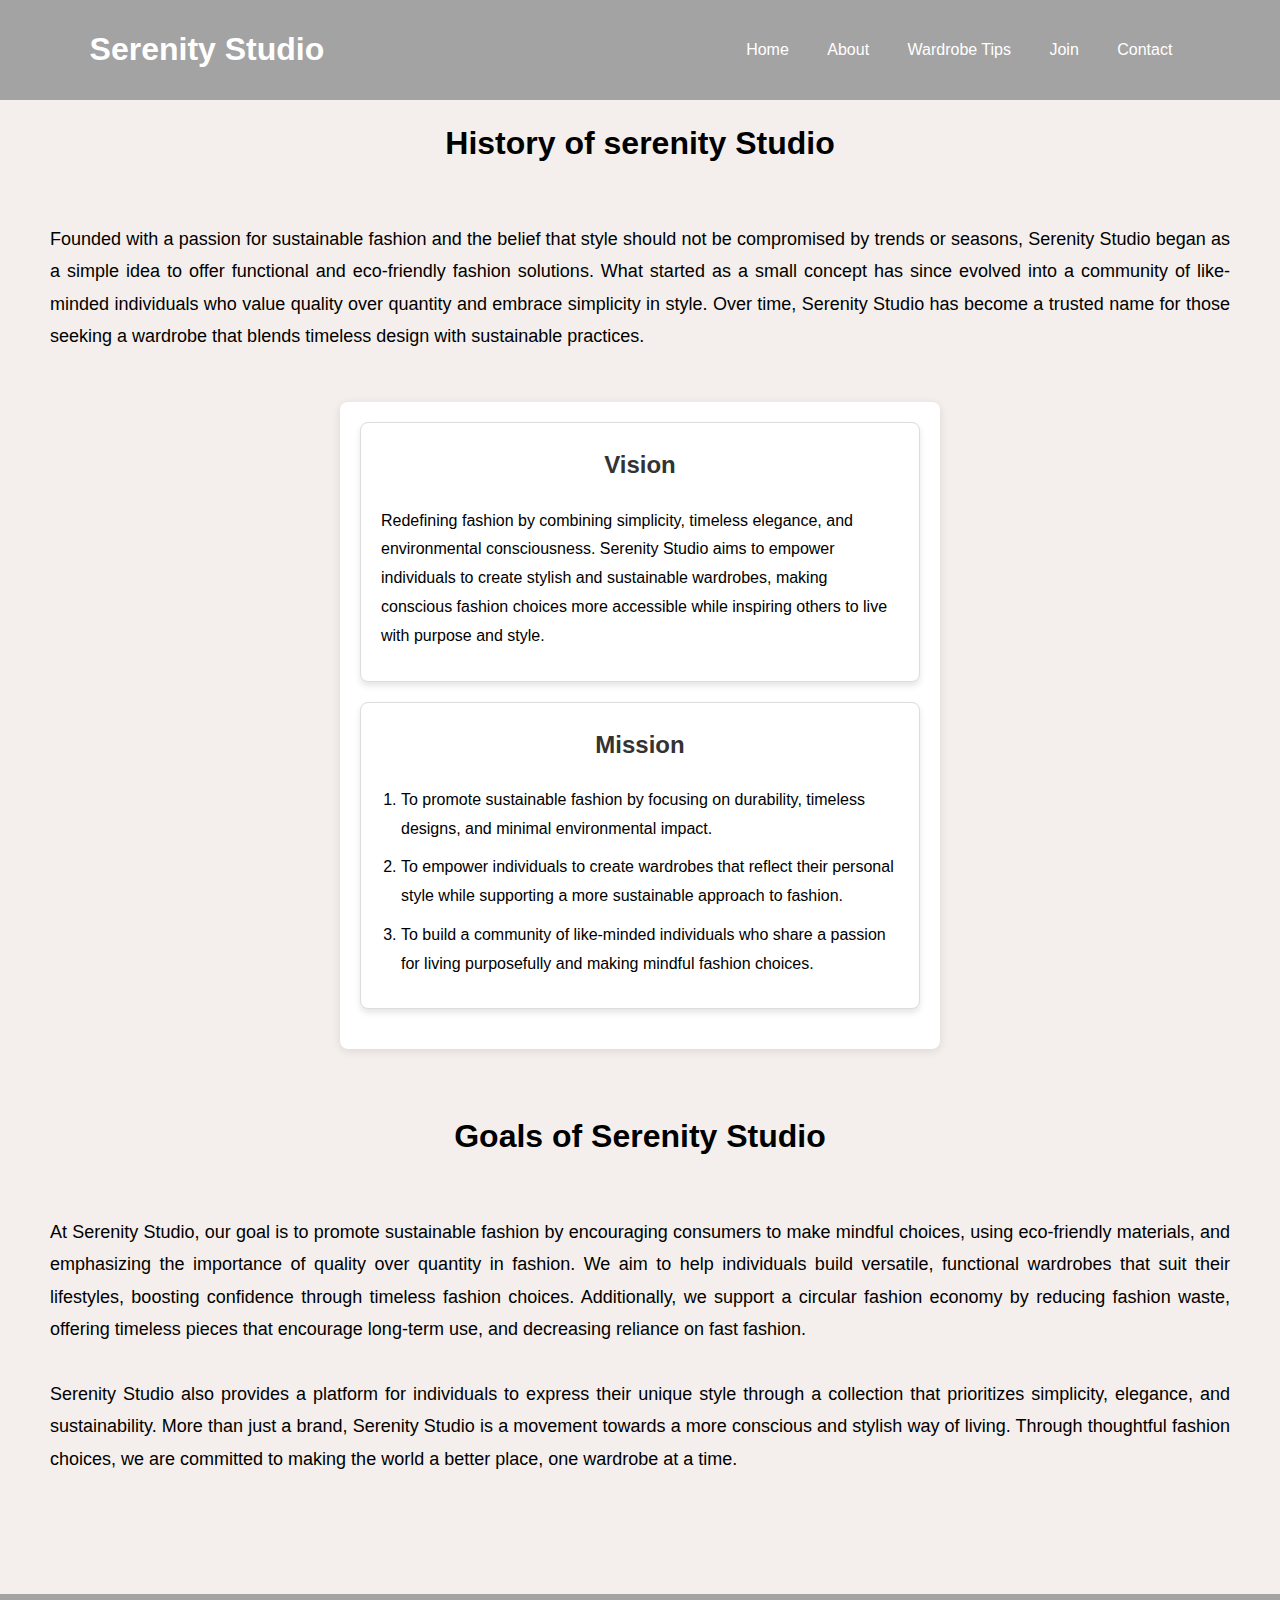
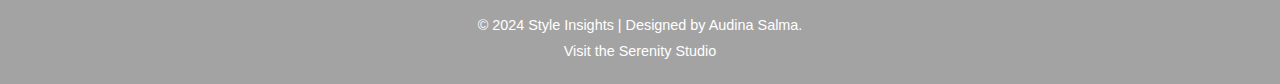
<file: uts-1.html>
<!DOCTYPE html>
<html lang="en">
<head>
    <meta charset="UTF-8">
    <meta name="viewport" content="width=device-width, initial-scale=1.0">
    <title>Serenity Studio</title>
    <link rel="icon" type="image/x-icon" href="images/logo.jpg">
    <link rel="stylesheet" href="uts.css">
<br>
</head>

<body>

<!-- Navbar -->
<nav id="navbar">
  <div class="navbarjudul">
    <a href="uts.html">Serenity Studio</a>
  </div>
          
  <div class="navbartoggle">
    <a href="uts.html">Home</a>
    <a href="uts-1.html">About</a>
    <a href="uts-2.html">Wardrobe Tips</a>
    <a href="uts-3.html">Join</a>
    <a href="uts-3.html">Contact</a>
  </div>
</nav>
    
<br><br><br>

<h1>History of serenity Studio</h1>
  <p class="paragraph">
    Founded with a passion for sustainable fashion and the belief that style should not be compromised by trends or seasons,
    Serenity Studio began as a simple idea to offer functional and eco-friendly fashion solutions. What started as a small 
    concept has since evolved into a community of like-minded individuals who value quality over quantity and embrace simplicity in style.
    Over time, Serenity Studio has become a trusted name for those seeking a wardrobe that blends timeless design with sustainable practices.
    </p>
       
<div class="container">
  <div class="box">
  <h2>Vision</h2>
    <p>
    Redefining fashion by combining simplicity, timeless elegance, and environmental consciousness. Serenity Studio aims to empower individuals to create stylish and sustainable wardrobes, making conscious fashion choices more accessible while inspiring others to live with purpose and style.
    </p>
</div>

<div class="box">
  <h2>Mission</h2>
    <ol>
    <li>To promote sustainable fashion by focusing on durability, timeless designs, and minimal environmental impact.</li>
    <li>To empower individuals to create wardrobes that reflect their personal style while supporting a more sustainable approach to fashion.</li>
    <li>To build a community of like-minded individuals who share a passion for living purposefully and making mindful fashion choices.</li>
    </ol>
  </div>
</div>

<br>
<h1>Goals of Serenity Studio</h1>
<p class="paragraph">
  At Serenity Studio, our goal is to promote sustainable fashion by encouraging consumers to make mindful choices, using eco-friendly materials, and emphasizing the importance of quality over quantity in fashion. 
  We aim to help individuals build versatile, functional wardrobes that suit their lifestyles, boosting confidence through timeless fashion choices. Additionally, we support a circular fashion economy by reducing fashion waste,
  offering timeless pieces that encourage long-term use, and decreasing reliance on fast fashion. 
  <br><br>
  Serenity Studio also provides a platform for individuals to express their unique style through a collection that prioritizes simplicity, elegance, and sustainability. More than just a brand, Serenity Studio is a movement towards
  a more conscious and stylish way of living. Through thoughtful fashion choices, we are committed to making the world a better place, one wardrobe at a time.
</p>
<br>

<!-- Footer -->
<footer>
  © 2024 Style Insights | Designed by Audina Salma.<br>
  Visit the <a href="https://fashiontoday.co.id/?srsltid=AfmBOoqaASinMfjSGoMJPFTDf7Dpwi4NiIgHk-z7wu6MhLtG1fGKeW2V" target="_blank">Serenity Studio</a>
  </footer>
  
<!-- Javascript -->
<script type="text/javascript">
  var lastScrollTop = 0;
    navbar = document.getElementById("navbar");
  window.addEventListener("scroll", function(){
    var scrollTop = window.pageYOffset || document
      .documentElement.scrollTop;
    if (scrollTop > lastScrollTop){
      navbar.style.top='-80px';
    } else {
      navbar.style.top="0";
    }
      lastScrollTop = scrollTop;
  })
</script>

<button id="scrollToTopBtn" class="scroll-to-top" style="font-size: 30px;">&#11121</button>
<script>
  const scrollToTopBtn = document.getElementById("scrollToTopBtn");

// Memunculkan button jika di scroll sesuai height
window.onscroll = function () {
  if (document.body.scrollTop > 185 || document.documentElement.scrollTop > 185) {
    scrollToTopBtn.style.display = "block";
  } else {
    scrollToTopBtn.style.display = "none";
  }
};

// Akan scroll ke atas
scrollToTopBtn.addEventListener("click", function () {
  window.scrollTo({
    top: 0,
    behavior: "smooth",
  });
});
</script>

</body>
</html>
</file>
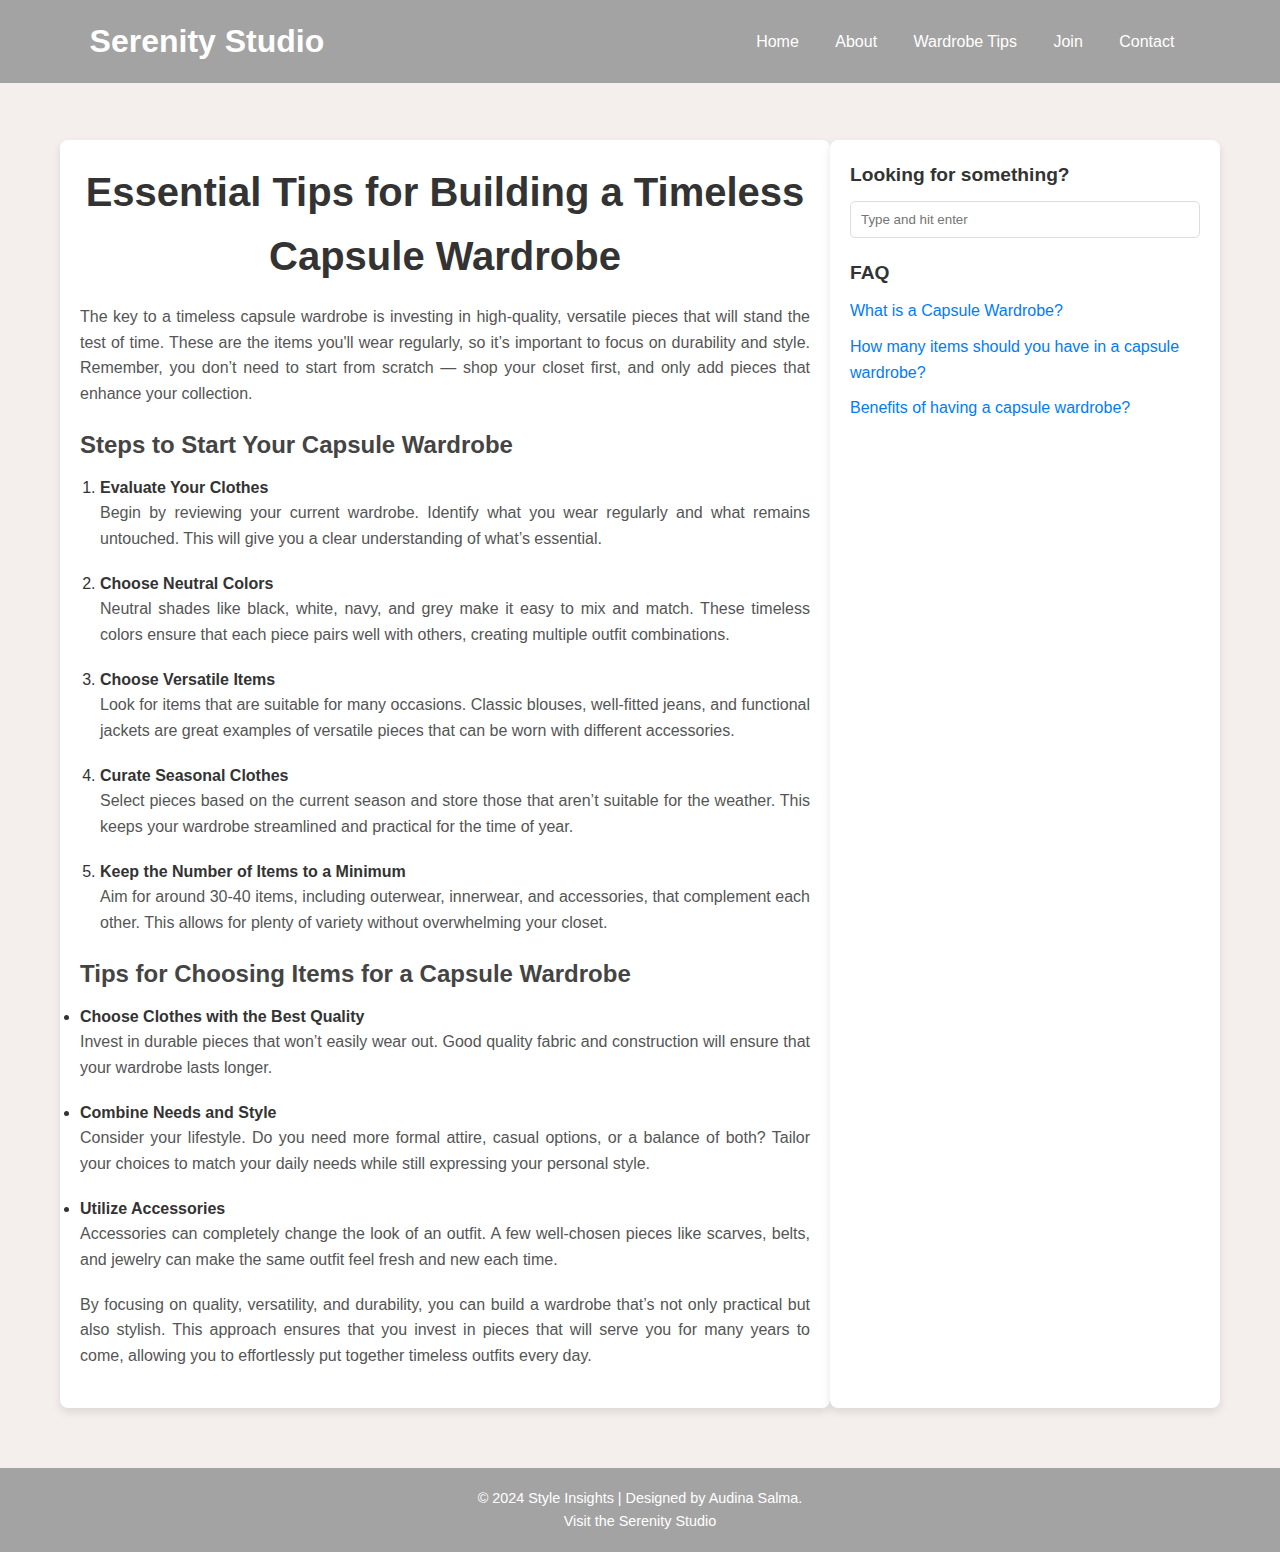
<file: uts-2.html>
<!DOCTYPE html>
<html lang="en">
<head>
    <meta charset="UTF-8">
    <meta name="viewport" content="width=device-width, initial-scale=1.0">
    <title>Serenity Studio</title>
    <link rel="icon" type="image/x-icon" href="images/logo.jpg">
    <link rel="stylesheet" href="uts-2.css">
</head>
<body>

  <!-- Navbar -->
  <nav id="navbar">
    <div class="navbarjudul">
      <a href="uts.html">Serenity Studio</a>
    </div>
            
    <div class="navbartoggle">
      <a href="uts.html">Home</a>
      <a href="uts-1.html">About</a>
      <a href="uts-2.html">Wardrobe Tips</a>
      <a href="uts-3.html">Join</a>
      <a href="uts-3.html">Contact</a>
    </div>
  </nav>

    <div class="content">
        <div class="main-article">
            <h1>Essential Tips for Building a Timeless Capsule Wardrobe</h1>
            <p>The key to a timeless capsule wardrobe is investing in high-quality, versatile pieces that will stand the test of time. These are the items you'll wear regularly, so it’s important to focus on durability and style. Remember, you don’t need to start from scratch — shop your closet first, and only add pieces that enhance your collection.</p>
            <h2>Steps to Start Your Capsule Wardrobe</h2>
            <ol>
              <li><strong>Evaluate Your Clothes</strong>
                <p> Begin by reviewing your current wardrobe. Identify what you wear regularly and what remains untouched. This will give you a clear understanding of what’s essential.</p>
              </li>

              <li><strong>Choose Neutral Colors</strong>
                <p>Neutral shades like black, white, navy, and grey make it easy to mix and match. These timeless colors ensure that each piece pairs well with others, creating multiple outfit combinations.</p>
              </li>

              <li><strong>Choose Versatile Items</strong>
                <p>Look for items that are suitable for many occasions. Classic blouses, well-fitted jeans, and functional jackets are great examples of versatile pieces that can be worn with different accessories.</p>
              </li>

              <li><strong>Curate Seasonal Clothes</strong>
                <p>Select pieces based on the current season and store those that aren’t suitable for the weather. This keeps your wardrobe streamlined and practical for the time of year.</p>
              </li>
              
              <li><strong>Keep the Number of Items to a Minimum</strong>
                <p>Aim for around 30-40 items, including outerwear, innerwear, and accessories, that complement each other. This allows for plenty of variety without overwhelming your closet.</p>
              </li>
            </ol>

            <h2>Tips for Choosing Items for a Capsule Wardrobe</h2>

            <ul>
              <li><strong>Choose Clothes with the Best Quality</strong>
                <p>Invest in durable pieces that won’t easily wear out. Good quality fabric and construction will ensure that your wardrobe lasts longer.</p>
              </li>
              
              <li><strong>Combine Needs and Style</strong>
                <p>Consider your lifestyle. Do you need more formal attire, casual options, or a balance of both? Tailor your choices to match your daily needs while still expressing your personal style.</p>
              </li>
            
              <li><strong>Utilize Accessories</strong>
                <p>Accessories can completely change the look of an outfit. A few well-chosen pieces like scarves, belts, and jewelry can make the same outfit feel fresh and new each time.</p>
              </li>
            </ul>
            
            <p>By focusing on quality, versatility, and durability, you can build a wardrobe that’s not only practical but also stylish. This approach ensures that you invest in pieces that will serve you for many years to come, allowing you to effortlessly put together timeless outfits every day.</p>
        </div>
        

        <aside class="sidebar">
            <h3>Looking for something?</h3>
            <input type="text" placeholder="Type and hit enter">
            <div class="recent-posts">
                <h3>FAQ</h3>
                <ul>
                    <li><a href="#">What is a Capsule Wardrobe?</a></li>
                    <li><a href="#">How many items should you have in a capsule wardrobe?</a></li>
                    <li><a href="#">Benefits of having a capsule wardrobe?</a></li>
                </ul>
            </div>
<br><br>
            <iframe width="350" height="250" src="https://www.youtube.com/embed/e_8c92ZKYtI?si=HCsQK9LHqMRAykLV" title="YouTube video player" frameborder="0" allow="accelerometer; autoplay; clipboard-write; encrypted-media; gyroscope; picture-in-picture; web-share" referrerpolicy="strict-origin-when-cross-origin" allowfullscreen></iframe>
            <iframe width="350" height="250" src="https://www.youtube.com/embed/xIhs_sl58YM?si=DcP5JbdVi_71dTLU" title="YouTube video player" frameborder="0" allow="accelerometer; autoplay; clipboard-write; encrypted-media; gyroscope; picture-in-picture; web-share" referrerpolicy="strict-origin-when-cross-origin" allowfullscreen></iframe>
            <iframe width="350" height="250" src="https://www.youtube.com/embed/O_K5RVD_mqc?si=xK75sLpDh8rk9E_f" title="YouTube video player" frameborder="0" allow="accelerometer; autoplay; clipboard-write; encrypted-media; gyroscope; picture-in-picture; web-share" referrerpolicy="strict-origin-when-cross-origin" allowfullscreen></iframe>
    </div>
    
<!-- Footer -->
<footer>
  © 2024 Style Insights | Designed by Audina Salma.<br>
  Visit the <a href="https://fashiontoday.co.id/?srsltid=AfmBOoqaASinMfjSGoMJPFTDf7Dpwi4NiIgHk-z7wu6MhLtG1fGKeW2V" target="_blank">Serenity Studio</a>
  </footer>
  
  <!-- Javascript -->
  <script type="text/javascript">
    var lastScrollTop = 0;
      navbar = document.getElementById("navbar");
    window.addEventListener("scroll", function(){
      var scrollTop = window.pageYOffset || document
        .documentElement.scrollTop;
      if (scrollTop > lastScrollTop){
        navbar.style.top='-80px';
      } else {
        navbar.style.top="0";
      }
        lastScrollTop = scrollTop;
    })
  </script>
  
  <button id="scrollToTopBtn" class="scroll-to-top" style="font-size: 30px;">&#11121</button>
  <script>
    const scrollToTopBtn = document.getElementById("scrollToTopBtn");
  
  // Memunculkan button jika di scroll sesuai height
  window.onscroll = function () {
    if (document.body.scrollTop > 185 || document.documentElement.scrollTop > 185) {
      scrollToTopBtn.style.display = "block";
    } else {
      scrollToTopBtn.style.display = "none";
    }
  };
  // Akan scroll ke atas
  scrollToTopBtn.addEventListener("click", function () {
    window.scrollTo({
      top: 0,
      behavior: "smooth",
    });
  });
  </script>
  
  </body>
  </html>
</file>
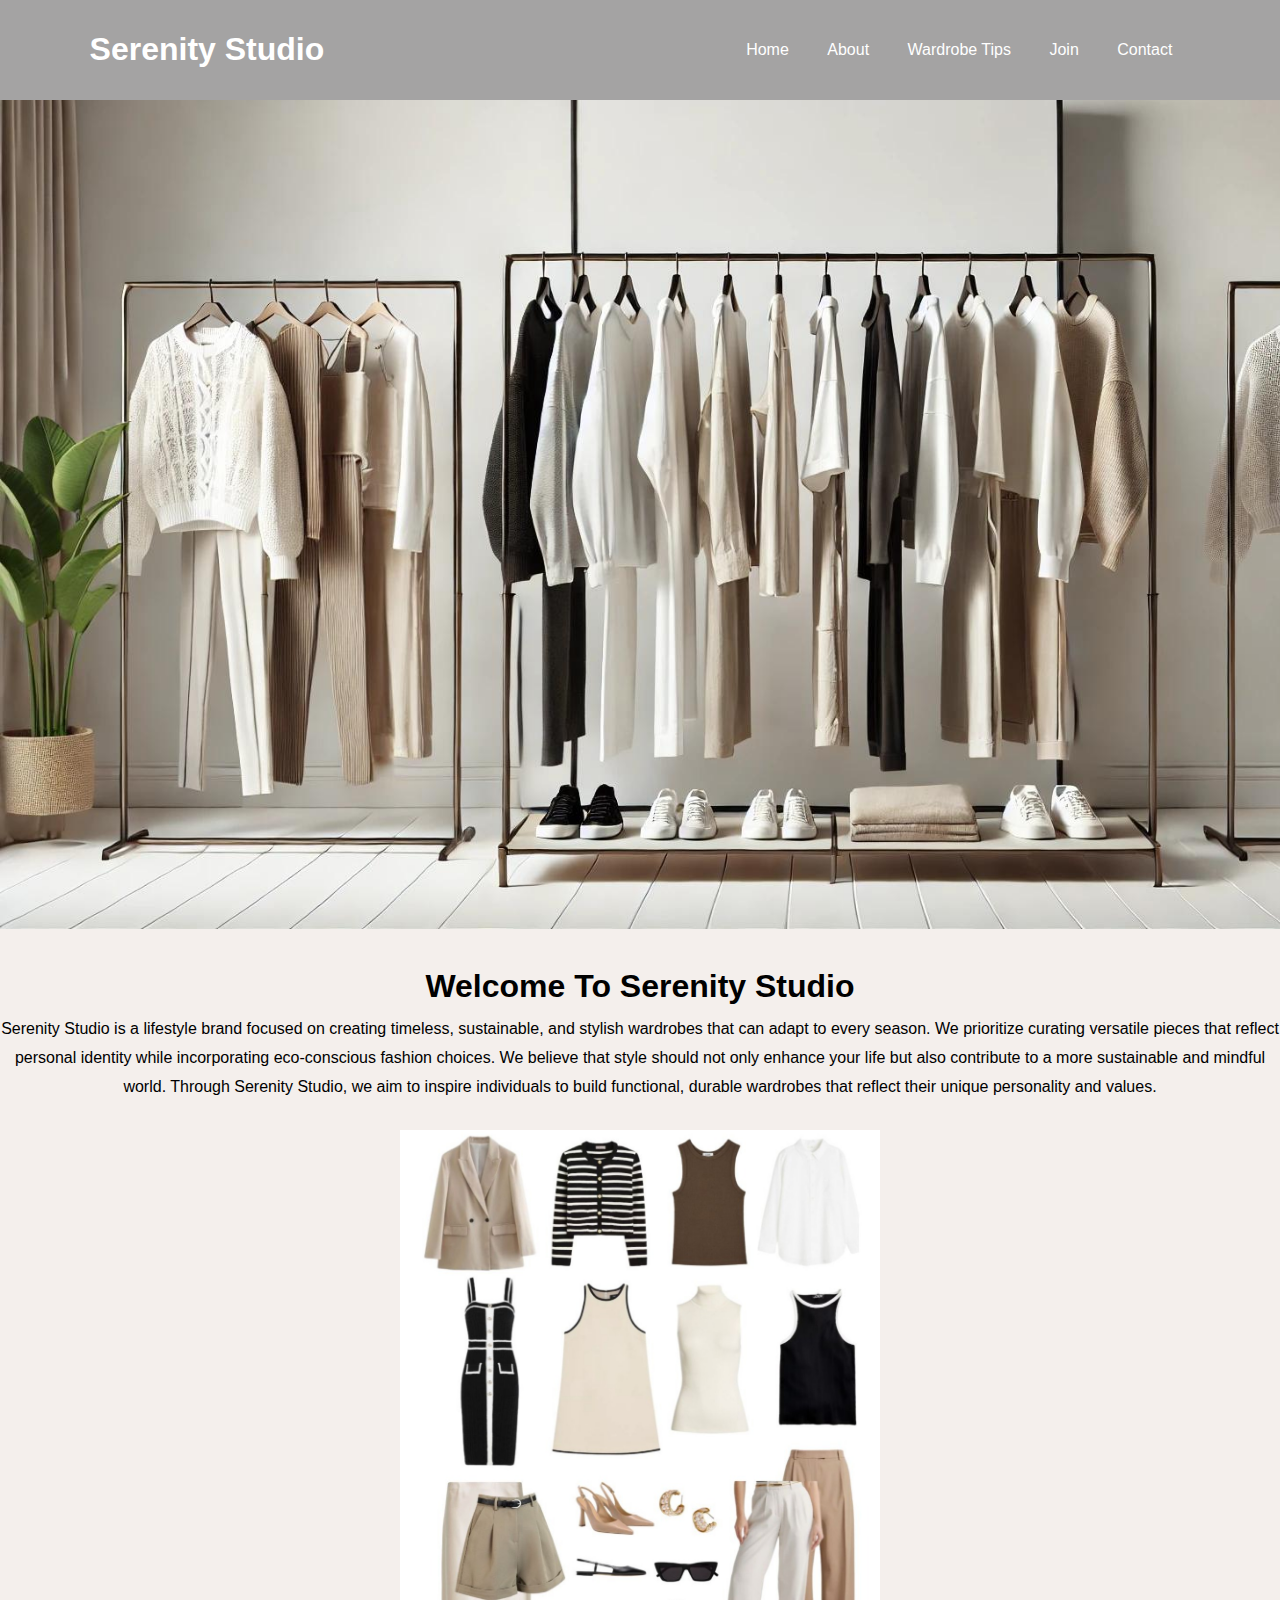
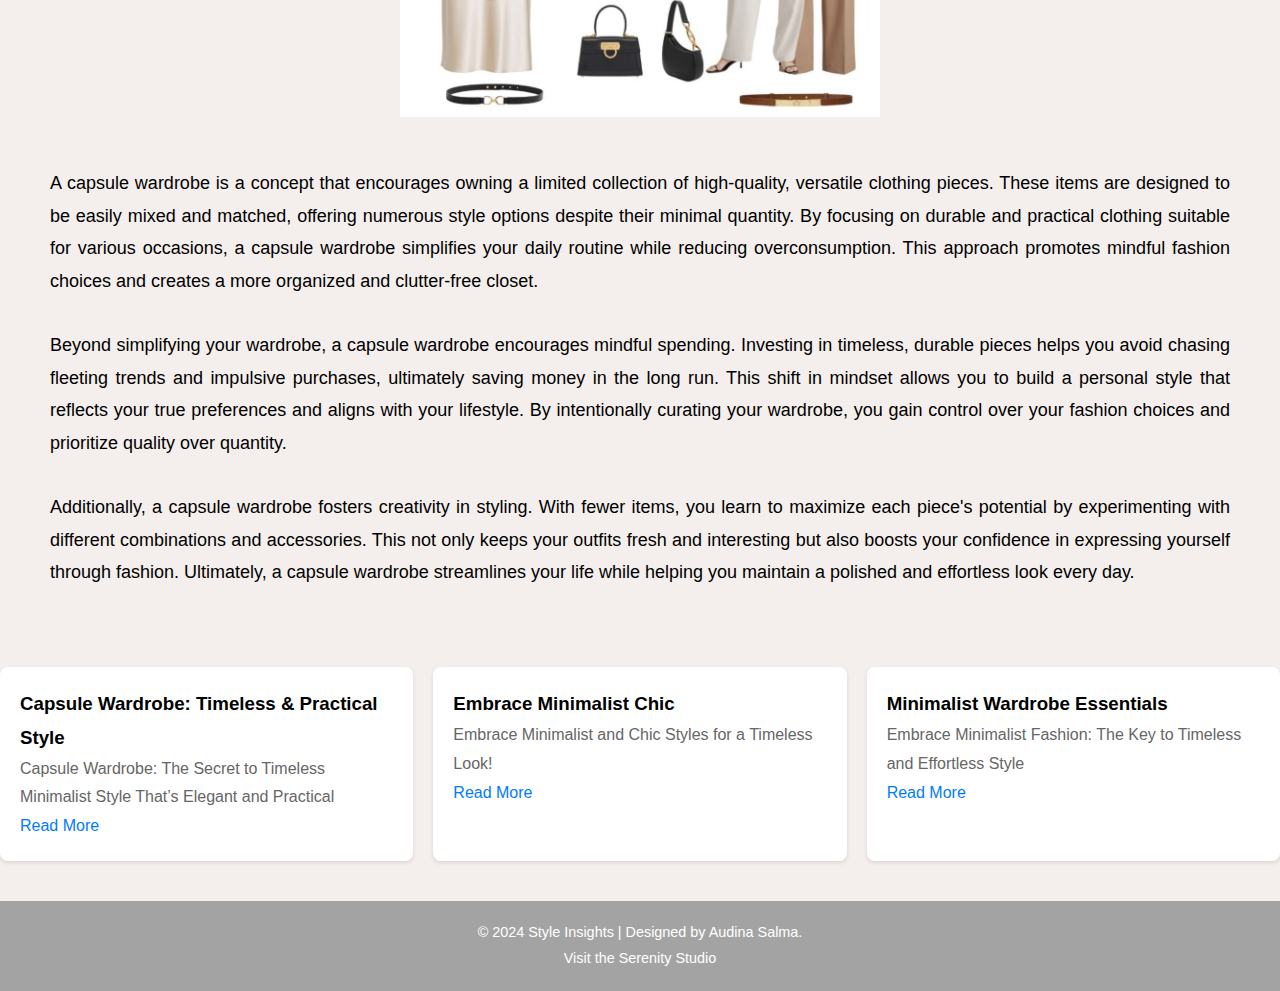
<file: uts.html>
<!DOCTYPE html>
<html lang="en">
<head>
    <meta charset="UTF-8">
    <meta name="viewport" content="width=device-width, initial-scale=1.0">
    <title>Serenity Studio</title>
    <link rel="icon" type="image/x-icon" href="images/logo.jpg">
    <link rel="stylesheet" href="uts.css">
<br>
</head>
<body>
   
<!-- Header -->
<header class="head"></header>
 

<!-- Navbar -->
  <nav id="navbar">
    <div class="navbarjudul">
      <a href="uts.html">Serenity Studio</a>
    </div>
            
    <div class="navbartoggle">
      <a href="uts.html">Home</a>
      <a href="uts-1.html">About</a>
      <a href="uts-2.html">Wardrobe Tips</a>
      <a href="uts-3.html">Join</a>
      <a href="uts-2.html">Contact</a>
    </div>
  </nav>
    
        

        <main>
        <!-- Content Section -->
        <br>
          <h1>Welcome To Serenity Studio</h1>
          <p style="text-align: center;">
            Serenity Studio is a lifestyle brand focused on creating timeless, sustainable, and stylish wardrobes that can adapt to every season. 
            We prioritize curating versatile pieces that reflect personal identity while incorporating eco-conscious fashion choices. 
            We believe that style should not only enhance your life but also contribute to a more sustainable and mindful world. 
            Through Serenity Studio, we aim to inspire individuals to build functional, durable wardrobes that reflect their unique personality and values.
          </p>
          <br>

        <img src="images/ootd.jpeg" style="display: flex; justify-content: center; align-items: center; margin-left: 400px; width: 30rem;">

      <p class="paragraph">  
        A capsule wardrobe is a concept that encourages owning a limited collection of high-quality, versatile clothing pieces. These items are designed to be easily mixed and matched, offering numerous style options despite their minimal quantity. By focusing on durable and practical clothing suitable for various occasions, a capsule wardrobe simplifies your daily routine while reducing overconsumption. This approach promotes mindful fashion choices and creates a more organized and clutter-free closet.
        <br><br>
        Beyond simplifying your wardrobe, a capsule wardrobe encourages mindful spending. Investing in timeless, durable pieces helps you avoid chasing fleeting trends and impulsive purchases, ultimately saving money in the long run. This shift in mindset allows you to build a personal style that reflects your true preferences and aligns with your lifestyle. By intentionally curating your wardrobe, you gain control over your fashion choices and prioritize quality over quantity.
        <br><br>
        Additionally, a capsule wardrobe fosters creativity in styling. With fewer items, you learn to maximize each piece's potential by experimenting with different combinations and accessories. This not only keeps your outfits fresh and interesting but also boosts your confidence in expressing yourself through fashion. Ultimately, a capsule wardrobe streamlines your life while helping you maintain a polished and effortless look every day.
      </p>
        <br>

        <!-- Articles Section -->
        <div class="articles">
          <div class="article">
              <h3>Capsule Wardrobe: Timeless & Practical Style</h3>
              <p>Capsule Wardrobe: The Secret to Timeless Minimalist Style That’s Elegant and Practical</p>
              <a href="https://italianfashionschool.id/capsule-wardrobe-adalah/" class="read-more">Read More</a>
          </div>

          <div class="article">
              <h3>Embrace Minimalist Chic</h3>
              <p>Embrace Minimalist and Chic Styles for a Timeless Look!</p>
              <a href="https://laruna.id/yuk-coba-gaya-minimalis-dan-chic/" class="read-more">Read More</a>
          </div>

          <div class="article">
              <h3>Minimalist Wardrobe Essentials</h3>
              <p>Embrace Minimalist Fashion: The Key to Timeless and Effortless Style</p>
              <a href="https://duniasandang.com/mengenal-gaya-minimalis-dalam-fashion-simplicity-is-key/" class="read-more">Read More</a>
          </div>
        </div>
        </main>

<!-- Footer -->
<footer>
© 2024 Style Insights | Designed by Audina Salma.<br>
Visit the <a href="https://fashiontoday.co.id/?srsltid=AfmBOoqaASinMfjSGoMJPFTDf7Dpwi4NiIgHk-z7wu6MhLtG1fGKeW2V" target="_blank">Serenity Studio</a>
</footer>

<!-- Javascript -->
<script type="text/javascript">
  var lastScrollTop = 0;
    navbar = document.getElementById("navbar");
  window.addEventListener("scroll", function(){
    var scrollTop = window.pageYOffset || document
      .documentElement.scrollTop;
    if (scrollTop > lastScrollTop){
      navbar.style.top='-80px';
    } else {
      navbar.style.top="0";
    }
      lastScrollTop = scrollTop;
  })
</script>

<button id="scrollToTopBtn" class="scroll-to-top" style="font-size: 30px;">&#11121</button>
<script>
  const scrollToTopBtn = document.getElementById("scrollToTopBtn");

// Memunculkan button jika di scroll sesuai height
window.onscroll = function () {
  if (document.body.scrollTop > 185 || document.documentElement.scrollTop > 185) {
    scrollToTopBtn.style.display = "block";
  } else {
    scrollToTopBtn.style.display = "none";
  }
};
// Akan scroll ke atas
scrollToTopBtn.addEventListener("click", function () {
  window.scrollTo({
    top: 0,
    behavior: "smooth",
  });
});
</script>

</body>
</html>
</file>
<file: uts.css>
.head {
  min-height: 100vh;
  display: flex;
  background-image: url(images/1.jpeg);
  background-repeat: no-repeat;
  background-size: cover;
  }

/* Navbar Styling */
nav {
  display: flex;
  justify-content: space-between;
  align-items: center;
  padding: 1rem 7%;
  background-color: #a4a3a3;
  top: 0;
  left: 0;
  right: 0;
  z-index: 9999;
  position: fixed;
  transition: all 300ms ease-in-out;
  height: 100px;
}

.navbarjudul a {
  text-decoration: none;
  font-size: 2rem;
  font-weight: bolder;
  color: #fff;
}

.navbartoggle a {
  color: white;
  font-weight: normal;
  margin: 0 1rem;
  display: inline-block;
  text-decoration: none;
  padding-right: 2px;
  font-optical-sizing: auto;
  font-style: normal;
  transition: color 300ms ease-in-out; /* Transition untuk animasi perubahan warna */
}

.navbartoggle a:hover {
  color: black;
}


body {
  font-family: 'Helvetica', sans-serif;
  line-height: 1.8;
  color: black;
  background-color: #f4efec;
  align-items: center;
  }

h1 {
  color: black;
  text-align: center;
  }

.paragraph {
  margin: 50px;
  text-align: justify;
  font-size: 18px;
  }
  

/* General Reset */
* {
  margin: 0;
  padding: 0;
  box-sizing: border-box;
}

/* artikel */
.articles {
  display: grid;
  grid-template-columns: repeat(3, 1fr);
  gap: 20px;
}

.article {
  background-color: #fff;
  padding: 20px;
  border-radius: 8px;
  box-shadow: 0 2px 4px rgba(0, 0, 0, 0.1);
}

.article h3 a {
  font-size: 20px;
  color: #333;
  font-weight: bold;
}

.article p {
  color: #666;
}

.read-more {
  color: #007bff;
  text-decoration: none;
}

.read-more:hover {
  text-decoration: underline;
}


/* Visi Misi */
.container {
  width: 80%;
  max-width: 1200px;
  margin: 20px auto;
  padding: 10px;
}

.box {
  background-color: #fff;
  border: 1px solid #ddd;
  border-radius: 8px;
  padding: 20px;
  margin-bottom: 20px;
  box-shadow: 0 4px 6px rgba(0, 0, 0, 0.1);
}

.box h2 {
  font-size: 1.5rem;
  color: black;
  margin-bottom: 15px;
}

.box p {
  font-size: 1rem;
  margin-bottom: 10px;
}

.box ol {
  padding-left: 20px;
}

.box ol li {
  margin-bottom: 10px;
  font-size: 1rem;
}
 
/* Join Us */
section {
  padding: 50px 0;
  text-align: center;
}

h2 {
  font-size: 2rem;
  color: black;
}

p {
  font-size: 1rem;
  color: black;
}

.form-group {
  margin-bottom: 20px;
}

label {
  font-size: 1rem;
  color: #333;
  display: block;
}

input, textarea {
  width: 100%;
  padding: 10px;
  font-size: 1rem;
  border: 1px solid #ddd;
  border-radius: 5px;
  margin-top: 5px;
}

textarea {
  resize: vertical;
  min-height: 150px;
}

.submit-btn {
  background-color: #222;
  color: white;
  padding: 10px 20px;
  border: none;
  border-radius: 5px;
  font-size: 1rem;
  cursor: pointer;
}

.submit-btn:hover {
  background-color: #555;
}

.contact-info {
  margin-top: 30px;
}

.contact-info a {
  color: black;
  text-decoration: none;
}

.contact-info a:hover {
  text-decoration: underline;
}

/* Contact Us */
.container {
    width: 90%;
    max-width: 600px;
    margin: 30px auto;
    background: white;
    padding: 20px;
    box-shadow: 0 2px 10px rgba(0, 0, 0, 0.1);
    border-radius: 8px;
  }
  
  .container h2 {
    text-align: center;
    margin-bottom: 20px;
    font-size: 24px;
    color: #333;
  }
  
  .form-group {
    margin-bottom: 15px;
  }
  
  label {
    display: block;
    margin-bottom: 5px;
    font-weight: bold;
    font-size: 14px;
  }
  
  input, select, textarea {
    width: 100%;
    padding: 10px;
    border: 1px solid #ddd;
    border-radius: 5px;
    font-size: 16px;
  }
  
  input::placeholder, textarea::placeholder {
    color: #aaa;
  }
  
  textarea {
    resize: vertical;
  }
  
  button.send-button {
    display: block;
    width: 100%;
    padding: 10px;
    background-color: #222;
    color: white;
    border: none;
    border-radius: 5px;
    font-size: 16px;
    cursor: pointer;
    margin-top: 10px;
  }
  
  button.send-button:hover {
    background-color: rgba(0, 0, 0, 0.1);
  }

/* Footer */
footer {
  text-align: center;
  background-color: #a4a3a3;
  color: #fff;
  padding: 1.2rem;
  margin-top: 2.5rem;
  font-size: 0.9rem;
}

footer a {
 text-decoration: none;
 color: #fff;
}

.scroll-to-top {
  position: fixed;
  bottom: 20px;
  right: 20px;
  display: none; /* Untuk sembunyikan tombol */
  color: #0a1829;
  background-color: transparent;
  border: none;
  cursor: pointer;
}

.scroll-to-top:hover {
  background-color: transparent;
  color: white;
}
</file>
<file: uts-2.css>
/* General Reset */
* {
    margin: 0;
    padding: 0;
    box-sizing: border-box;
}

body {
    font-family: 'Helvetica', sans-serif;
    background-color: #f4efec;
    color: #333;
    line-height: 1.6;
}

nav {
    display: flex;
    justify-content: space-between;
    align-items: center;
    padding: 1rem 7%;
    background-color: #a4a3a3;
    position: fixed;
    top: 0;
    left: 0;
    right: 0;
    z-index: 9999;
}

.navbarjudul a {
    text-decoration: none;
    font-size: 2rem;
    font-weight: bold;
    color: #fff;
}

.navbartoggle a {
    margin: 0 1rem;
    color: white;
    text-decoration: none;
    font-size: 1rem;
}

.content {
    display: flex;
    justify-content: space-between;
    margin: 120px auto 0;
    padding: 20px;
    max-width: 1200px;
}

.main-article {
    flex: 3;
    padding-right: 20px;
    background-color: #fff;
    border-radius: 8px;
    padding: 20px;
    box-shadow: 0 4px 8px rgba(0, 0, 0, 0.1);
}

.main-article h1 {
    font-size: 2.5rem;
    margin-bottom: 1rem;
    color: #333;
    text-align: center;
}

.main-article h2 {
    font-size: 1.5rem;
    margin-top: 20px;
    margin-bottom: 10px;
    color: #444;
}

.main-article p {
    margin-bottom: 1.2rem;
    font-size: 1rem;
    text-align: justify;
    color: #555;
}

.main-article ol {
    margin-left: 20px;
}

.main-article ol li {
    margin-bottom: 10px;
    font-size: 1rem;
    color: #333;
}

.sidebar {
    flex: 1;
    padding-left: 20px;
    background-color: #fff;
    border-radius: 8px;
    padding: 20px;
    box-shadow: 0 4px 8px rgba(0, 0, 0, 0.1);
}

.sidebar h3 {
    font-size: 1.2rem;
    margin-bottom: 10px;
    color: #333;
}

.sidebar input {
    width: 100%;
    padding: 10px;
    border: 1px solid #ddd;
    border-radius: 5px;
    margin-bottom: 20px;
}

.sidebar .recent-posts ul {
    list-style: none;
}

.sidebar .recent-posts li {
    margin-bottom: 10px;
}

.sidebar .recent-posts a {
    text-decoration: none;
    color: #007bff;
    font-size: 1rem;
}

/* Footer */
footer {
    text-align: center;
    background-color: #a4a3a3;
    color: #fff;
    padding: 1.2rem;
    margin-top: 2.5rem;
    font-size: 0.9rem;
  }
  
  footer a {
   text-decoration: none;
   color: #fff;
  }
  
  .scroll-to-top {
    position: fixed;
    bottom: 20px;
    right: 20px;
    display: none; /* Untuk sembunyikan tombol */
    color: #0a1829;
    background-color: transparent;
    border: none;
    cursor: pointer;
  }
  
  .scroll-to-top:hover {
    background-color: transparent;
    color: white;
  }
</file>
